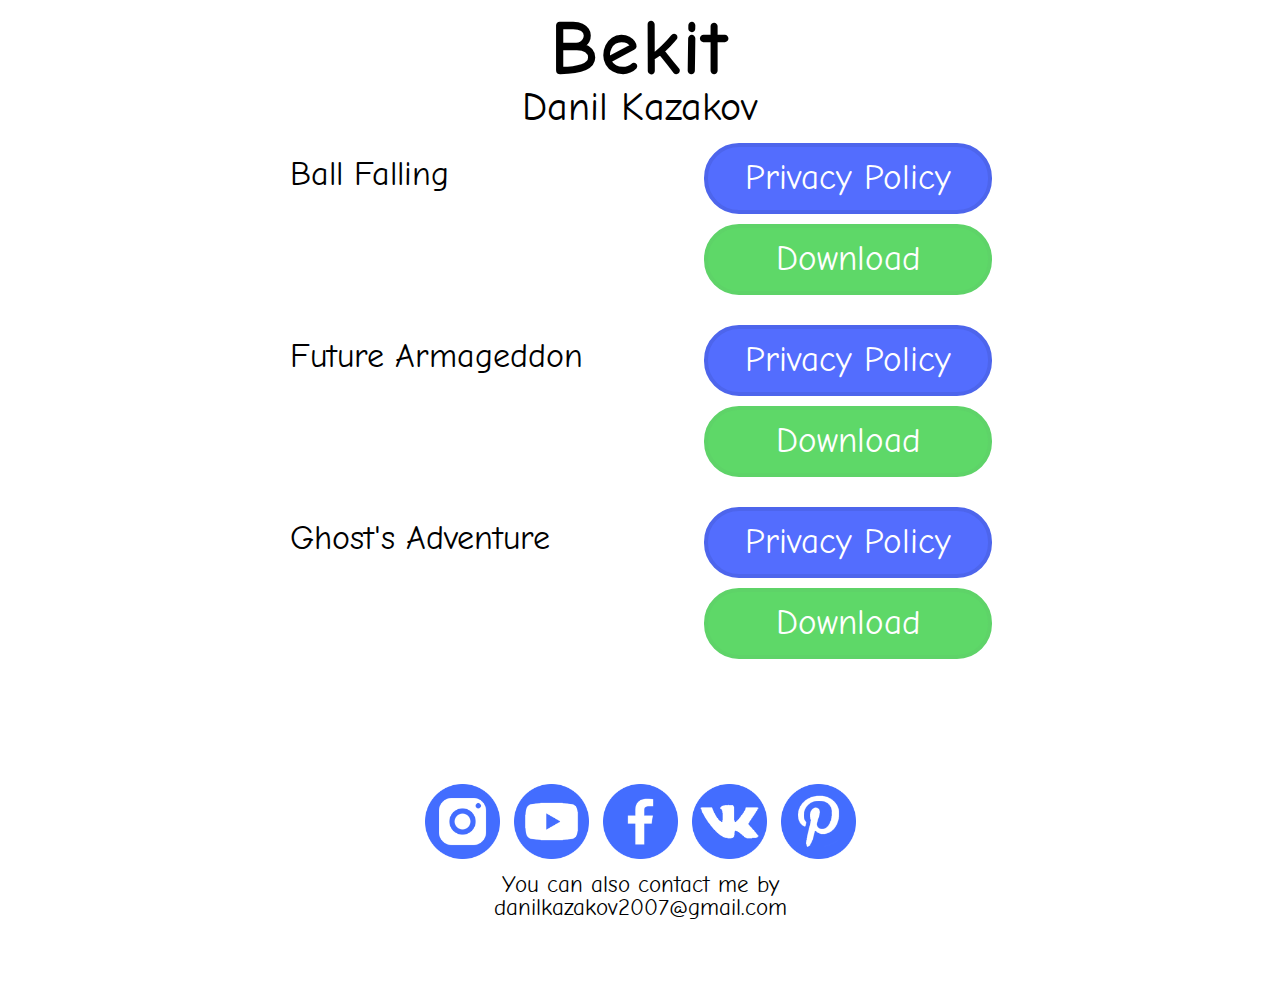
<file: index.html>
<!DOCTYPE html>
<html>
<head>
	<meta charset="utf-8">
	<title>
		Bekit
	</title>
	<meta name="theme-color" content="#3e58ea">
    <link rel="stylesheet" href="/CssWeb.css">
</head>
<body>
	<div class="notranslate">
		<div align="center" style="font-family: MyFont;" class="header">
            <strong class="text1">Bekit</strong>
            <br>
            <a class="text2">Danil Kazakov</a>
        </div>
		<div class="wrapper" style="padding-top: 0px;">
			<div class="container1">
				<div class="game_name">
					<a>Ball Falling</a>
				</div>
			</div>
			<div class="container2">
				<div class="container3">
					<div class="container">
						<a href="/privacy_policy/ball_falling" class="button_privacy">Privacy Policy</a>
					</div>
					<div class="container">
						<a href="https://drive.google.com/file/d/1gRtYi5pEwA8fLNMBoGCPIsece1E8X9fE/view?usp=sharing" class="button_download">Download</a>
					</div>
				</div>
			</div>  
		</div>
		<div class="wrapper" style="padding-top: 0px;">
			<div class="container1">
				<div class="game_name">
					<a>Future Armageddon</a>
				</div>
			</div>
			<div class="container2">
				<div class="container3">
					<div class="container">
						<a href="/privacy_policy/future_armageddon" class="button_privacy">Privacy Policy</a>
					</div>
					<div class="container">
						<a href="https://drive.google.com/file/d/10lJeBu8K1isVvEZb-87a86mKnnXBNxWy/view?usp=sharing" class="button_download">Download</a>
					</div>
				</div>
			</div>  
		</div>
		<div class="wrapper" style="padding-top: 0px;">
			<div class="container1">
				<div class="game_name">
					<a>Ghost's Adventure</a>
				</div>
			</div>
			<div class="container2">
				<div class="container3">
					<div class="container">
						<a href="/privacy_policy/ghosts_adventure" class="button_privacy">Privacy Policy</a>
					</div>
					<div class="container">
						<a href="https://drive.google.com/file/d/11pp-jPLGpSl-h7FHPGEjM1GN9_9CN2nJ/view?usp=sharing" class="button_download">Download</a>
					</div>
				</div>
			</div>  
		</div>
		<div style="margin-bottom: 5rem;">
			<div class="wrapper4">
				<a style="padding: 5px;" class="button_icon" href="https://www.instagram.com/danil__kazakov_/"><img src="/icons/icon_Instagram.png" class="image"></a>
				<a style="padding: 5px;" class="button_icon" href="https://www.youtube.com/channel/UCciguu5PCsEWlnXnwtwWF0g?view_as=subscriber"><img src="/icons/icon_Youtube.png" class="image"></a>
				<a style="padding: 5px;" class="button_icon" href="https://www.facebook.com/profile.php?id=100038087317301"><img src="/icons/icon_Facebook.png" class="image"></a>
				<a style="padding: 5px;" class="button_icon" href="https://vk.com/id565084934"><img src="/icons/icon_VKontakte.png" class="image"></a>
				<a style="padding: 5px;" class="button_icon" href="https://www.pinterest.com/alllt1r/_created/"><img src="/icons/icon_Pinterest.png" class="image"></a>
			</div>
			<div class="wrapper5" style="font-family: MyFont;">
				You can also contact me by 
				<br>
				danilkazakov2007@gmail.com
			</div>
			</div>
		</div>
	</div>
</body>
</html>
</file>
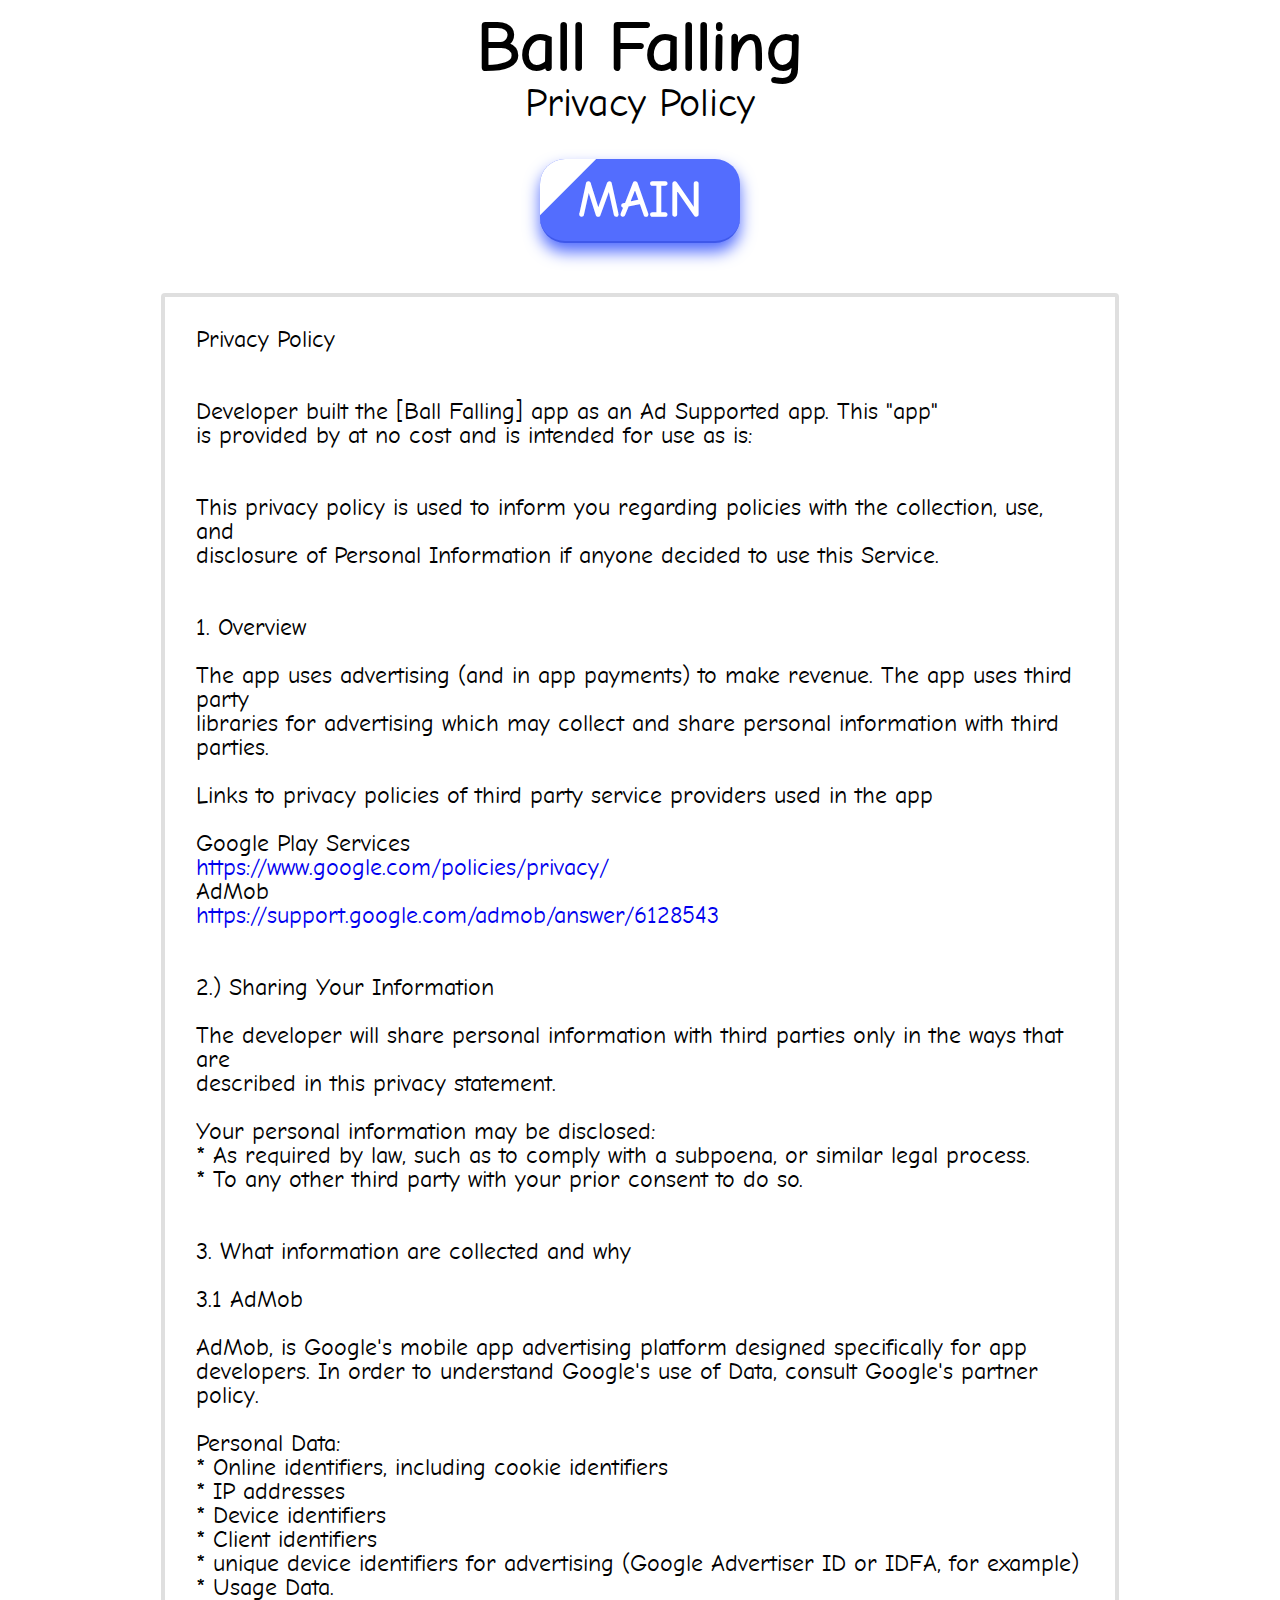
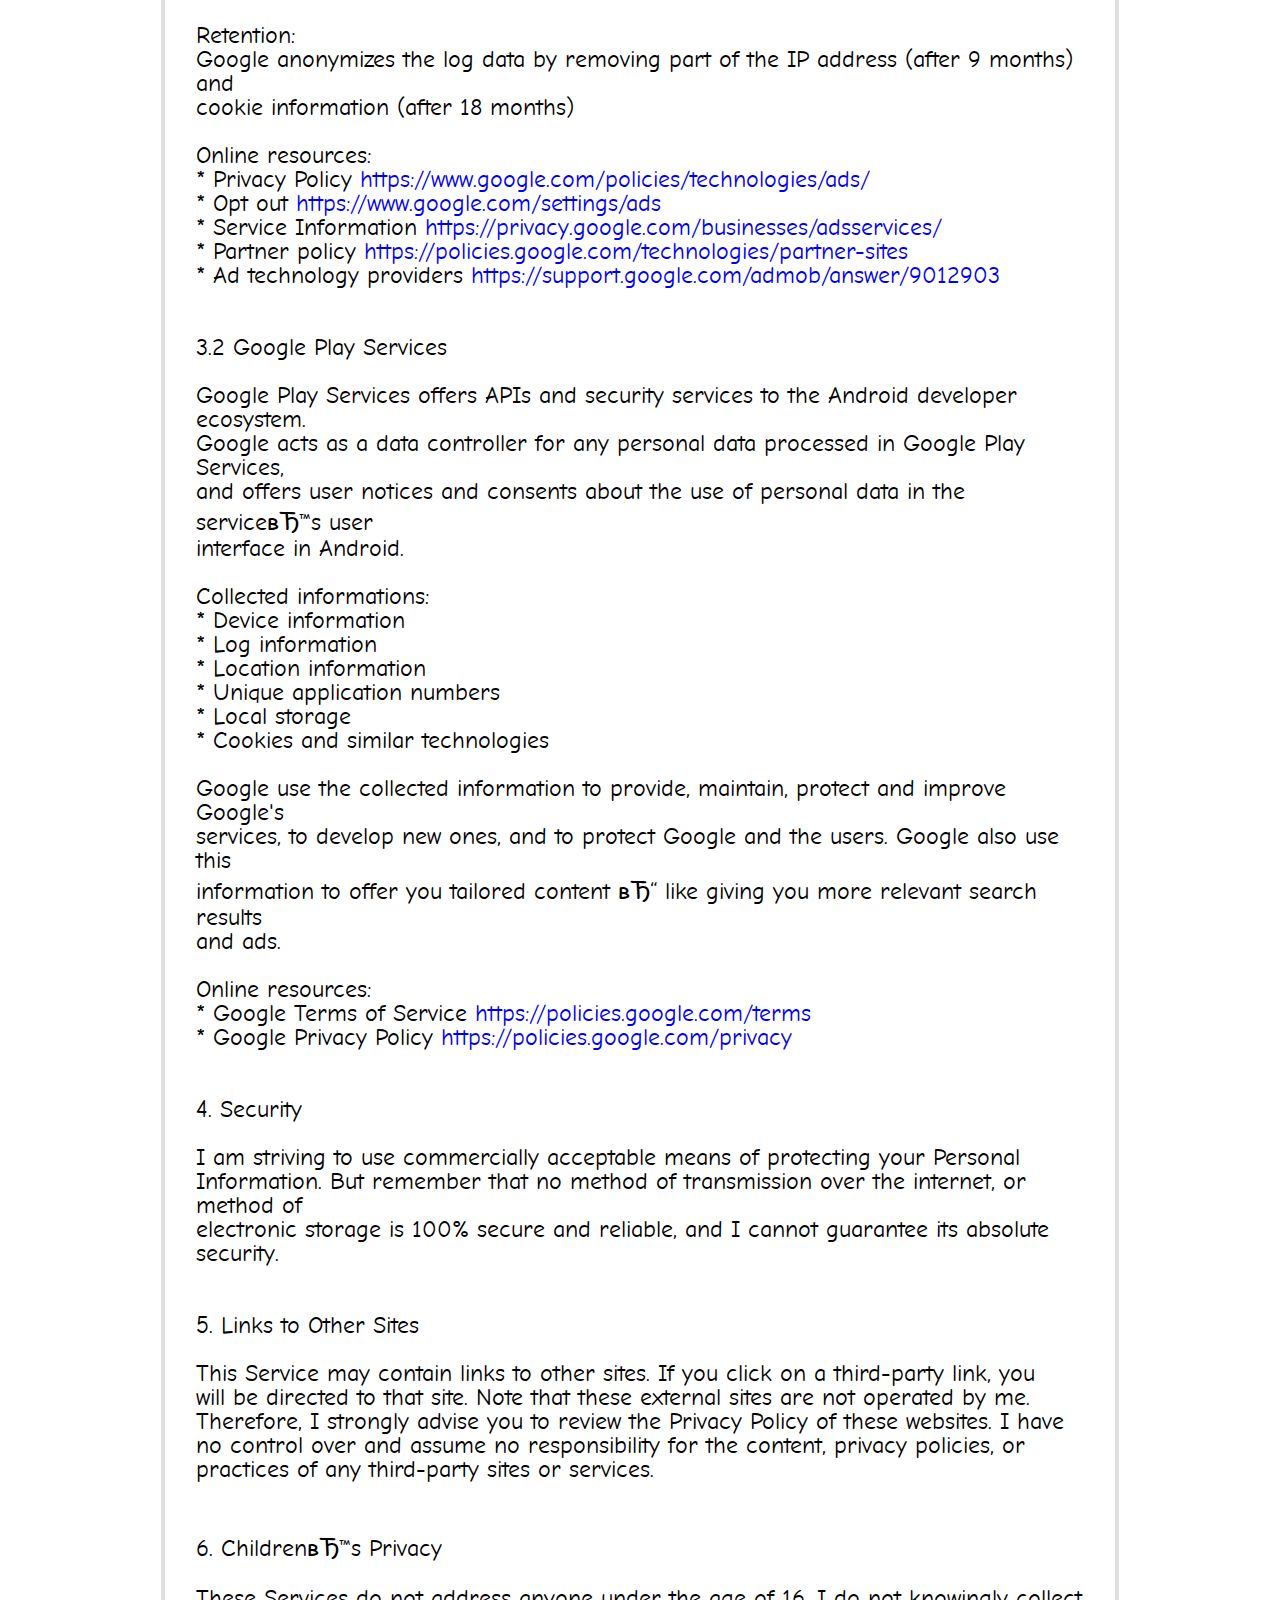
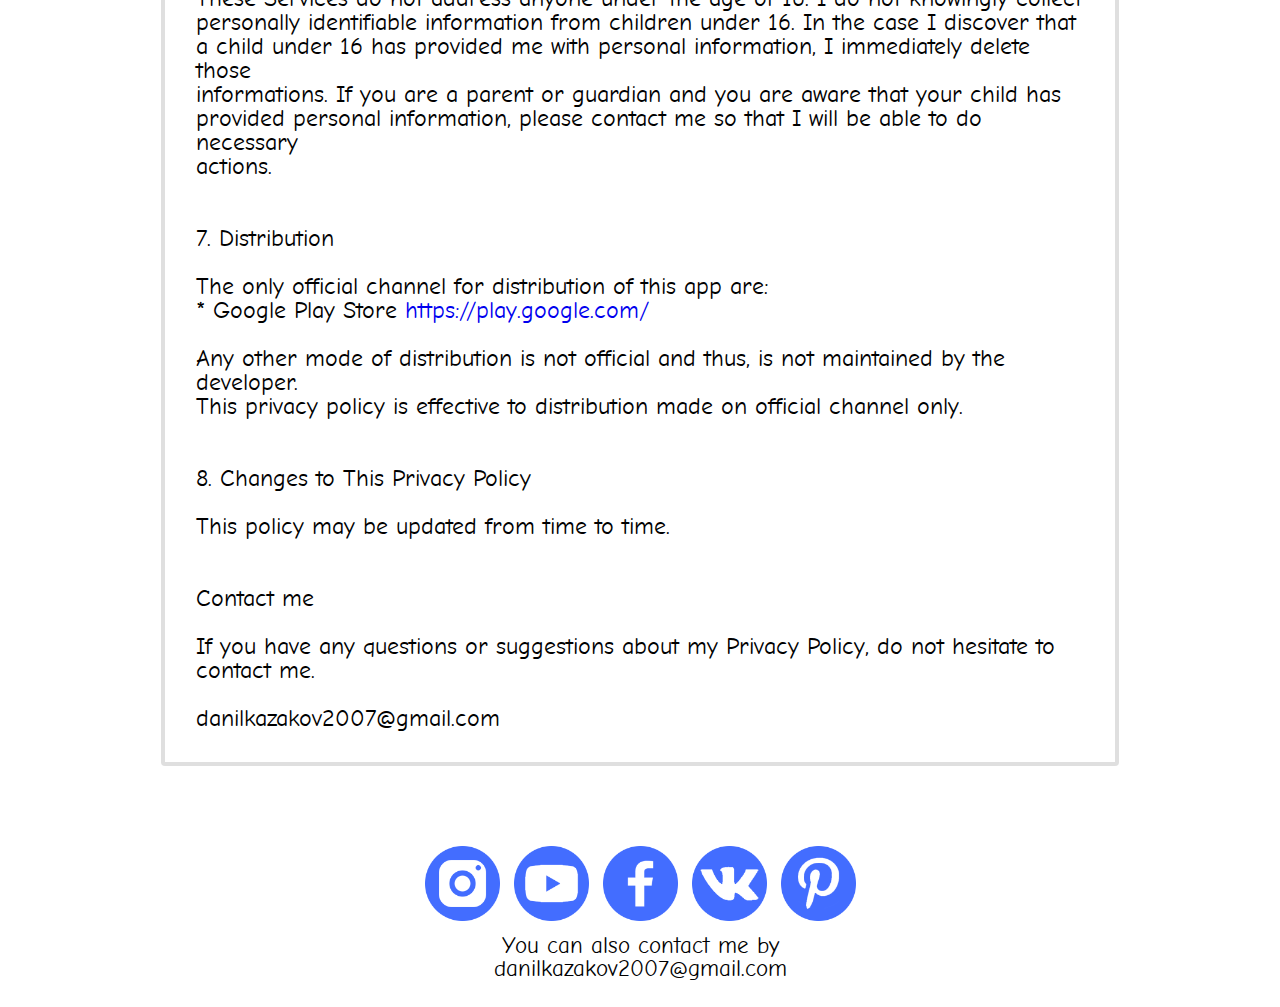
<file: privacy_policy/ball_falling.html>
<!DOCTYPE html>
<html>
<head>
	<meta charset="utf-8">
	<title>
		Bekit
	</title>
	<link rel="stylesheet" href="/privacy_policy/Ball_Falling_CssWeb.css">
	<meta name="theme-color" content="#3e58ea">
</head>
<body>
	<div>
		<div class="wrapper1">
			<strong class="notranslate">Ball Falling</strong>
		</div>
		<div class="wrapper3">
			<a class="notranslate">Privacy Policy</a>
		</div>
		<div class="container">
			<a href="https://bekit.tk" class="preview-block__btn custom-btn" style="font-family: MyFont;" >
				<span class="main_btn notranslate">Main</span>
			</a>
		</div>
		<div align="center">
			<div class="wrapper-main">
				<div class="wrapper-body">      
					<a class="notranslate">Privacy Policy</a><br><br><br>Developer built the [Ball Falling] app as an Ad Supported app. This "app"<br>is provided by at no cost and is intended for use as is:<br><br><br>This privacy policy is used to inform you regarding policies with the collection, use, and<br>disclosure of Personal Information if anyone decided to use this Service.<br><br><br>1. Overview<br><br>The app uses advertising (and in app payments) to make revenue. The app uses third party<br>libraries for advertising which may collect and share personal information with third<br>parties.<br><br>Links to privacy policies of third party service providers used in the app<br><br>Google Play Services<br>
					<a href="https://www.google.com/policies/privacy/" style="word-wrap: break-word; text-decoration: none;">https://www.google.com/policies/privacy/</a>
					<br>AdMob<br>
					<a href="https://support.google.com/admob/answer/6128543" style="word-wrap: break-word; text-decoration: none;">https://support.google.com/admob/answer/6128543</a>
					<br><br><br>2.) Sharing Your Information<br><br>The developer will share personal information with third parties only in the ways that are<br>described in this privacy statement.<br><br>Your personal information may be disclosed:<br>* As required by law, such as to comply with a subpoena, or similar legal process.<br>* To any other third party with your prior consent to do so.<br><br><br>3. What information are collected and why<br><br>3.1 AdMob<br><br>AdMob, is Google's mobile app advertising platform designed specifically for app<br>developers. In order to understand Google's use of Data, consult Google's partner policy.<br><br>Personal Data:<br>* Online identifiers, including cookie identifiers<br>* IP addresses<br>* Device identifiers<br>* Client identifiers<br>* unique device identifiers for advertising (Google Advertiser ID or IDFA, for example)<br>* Usage Data.<br><br>Retention:<br>Google anonymizes the log data by removing part of the IP address (after 9 months) and<br>cookie information (after 18 months)<br><br>Online resources:<br>* Privacy Policy
					<a href="https://www.google.com/policies/technologies/ads/" style="word-wrap: break-word; text-decoration: none;">https://www.google.com/policies/technologies/ads/</a>
					<br>* Opt out 
					<a href="https://www.google.com/settings/ads" style="word-wrap: break-word; text-decoration: none;">https://www.google.com/settings/ads</a>
					<br>* Service Information
					<a href="https://privacy.google.com/businesses/adsservices/" style="word-wrap: break-word; text-decoration: none;">https://privacy.google.com/businesses/adsservices/</a>
					<br>* Partner policy
					<a href="https://policies.google.com/technologies/partner-sites" style="word-wrap: break-word; text-decoration: none;">https://policies.google.com/technologies/partner-sites</a>
					<br>* Ad technology providers 
					<a href="https://support.google.com/admob/answer/9012903" style="word-wrap: break-word; text-decoration: none;">https://support.google.com/admob/answer/9012903</a>
					<br><br><br>3.2 Google Play Services<br><br>Google Play Services offers APIs and security services to the Android developer ecosystem.<br>Google acts as a data controller for any personal data processed in Google Play Services,<br>and offers user notices and consents about the use of personal data in the serviceвЂ™s user<br>interface in Android.<br><br>Collected informations:<br>* Device information<br>* Log information<br>* Location information<br>* Unique application numbers<br>* Local storage<br>* Cookies and similar technologies<br><br>Google use the collected information to provide, maintain, protect and improve Google's<br>services, to develop new ones, and to protect Google and the users. Google also use this<br>information to offer you tailored content вЂ“ like giving you more relevant search results<br>and ads.<br><br>Online resources:<br>* Google Terms of Service 
					<a href="https://policies.google.com/terms" style="word-wrap: break-word; text-decoration: none;">https://policies.google.com/terms</a>
					<br>* Google Privacy Policy 
					<a href="https://policies.google.com/privacy" style="word-wrap: break-word; text-decoration: none;">https://policies.google.com/privacy</a>
					<br><br><br>4. Security<br><br>I am striving to use commercially acceptable means of protecting your Personal<br>Information. But remember that no method of transmission over the internet, or method of<br>electronic storage is 100% secure and reliable, and I cannot guarantee its absolute<br>security.<br><br><br>5. Links to Other Sites<br><br>This Service may contain links to other sites. If you click on a third-party link, you<br>will be directed to that site. Note that these external sites are not operated by me.<br>Therefore, I strongly advise you to review the Privacy Policy of these websites. I have<br>no control over and assume no responsibility for the content, privacy policies, or<br>practices of any third-party sites or services.<br><br><br>6. ChildrenвЂ™s Privacy<br><br>These Services do not address anyone under the age of 16. I do not knowingly collect<br>personally identifiable information from children under 16. In the case I discover that<br>a child under 16 has provided me with personal information, I immediately delete those<br>informations. If you are a parent or guardian and you are aware that your child has<br>provided personal information, please contact me so that I will be able to do necessary<br>actions.<br><br><br>7. Distribution<br><br>The only official channel for distribution of this app are:<br>* Google Play Store
					<a href="https://play.google.com/" style="word-wrap: break-word; text-decoration: none;">https://play.google.com/</a>
					<br><br>Any other mode of distribution is not official and thus, is not maintained by the developer.<br>This privacy policy is effective to distribution made on official channel only.<br><br><br>8. Changes to This Privacy Policy<br><br>This policy may be updated from time to time.<br><br><br>Contact me<br><br>If you have any questions or suggestions about my Privacy Policy, do not hesitate to<br>contact me.<br><br>danilkazakov2007@gmail.com		
				</div>
			</div>
		</div>
		<div align="center">
			<div class="wrapper4">
				<a style="padding: 5px;" class="button_icon" href="https://www.instagram.com/danil__kazakov_/"><img src="/icons/icon_Instagram.png" class="image"></a>
				<a style="padding: 5px;" class="button_icon" href="https://www.youtube.com/channel/UCciguu5PCsEWlnXnwtwWF0g?view_as=subscriber"><img src="/icons/icon_Youtube.png" class="image"></a>
				<a style="padding: 5px;" class="button_icon" href="https://www.facebook.com/profile.php?id=100038087317301"><img src="/icons/icon_Facebook.png" class="image"></a>
				<a style="padding: 5px;" class="button_icon" href="https://vk.com/id565084934"><img src="/icons/icon_VKontakte.png" class="image"></a>
				<a style="padding: 5px;" class="button_icon" href="https://www.pinterest.com/alllt1r/_created/"><img src="/icons/icon_Pinterest.png" class="image"></a>
			</div>
			<div class="wrapper5" style="font-family: MyFont;">
				You can also contact me by 
				<br>
				danilkazakov2007@gmail.com
			</div>
			<br>
			</div>
		</div>
	</div>
</body>
</html>
</file>
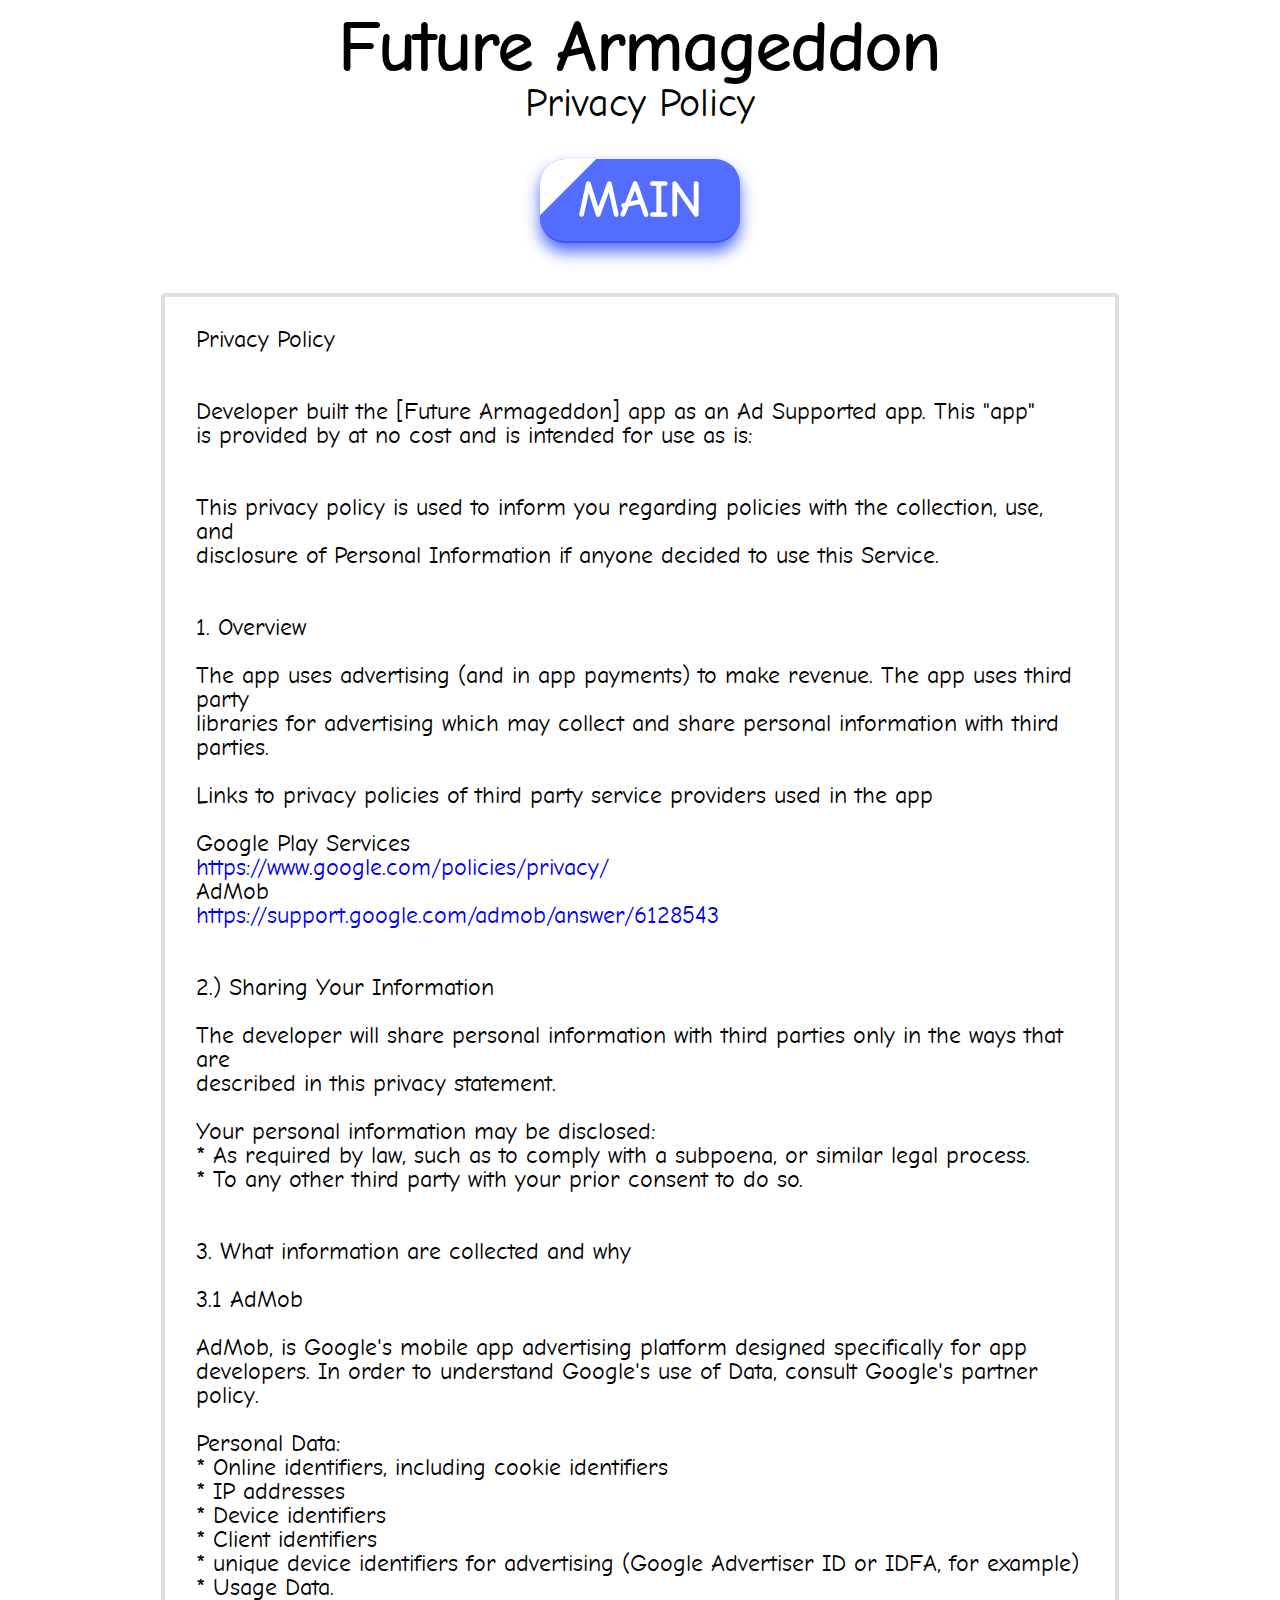
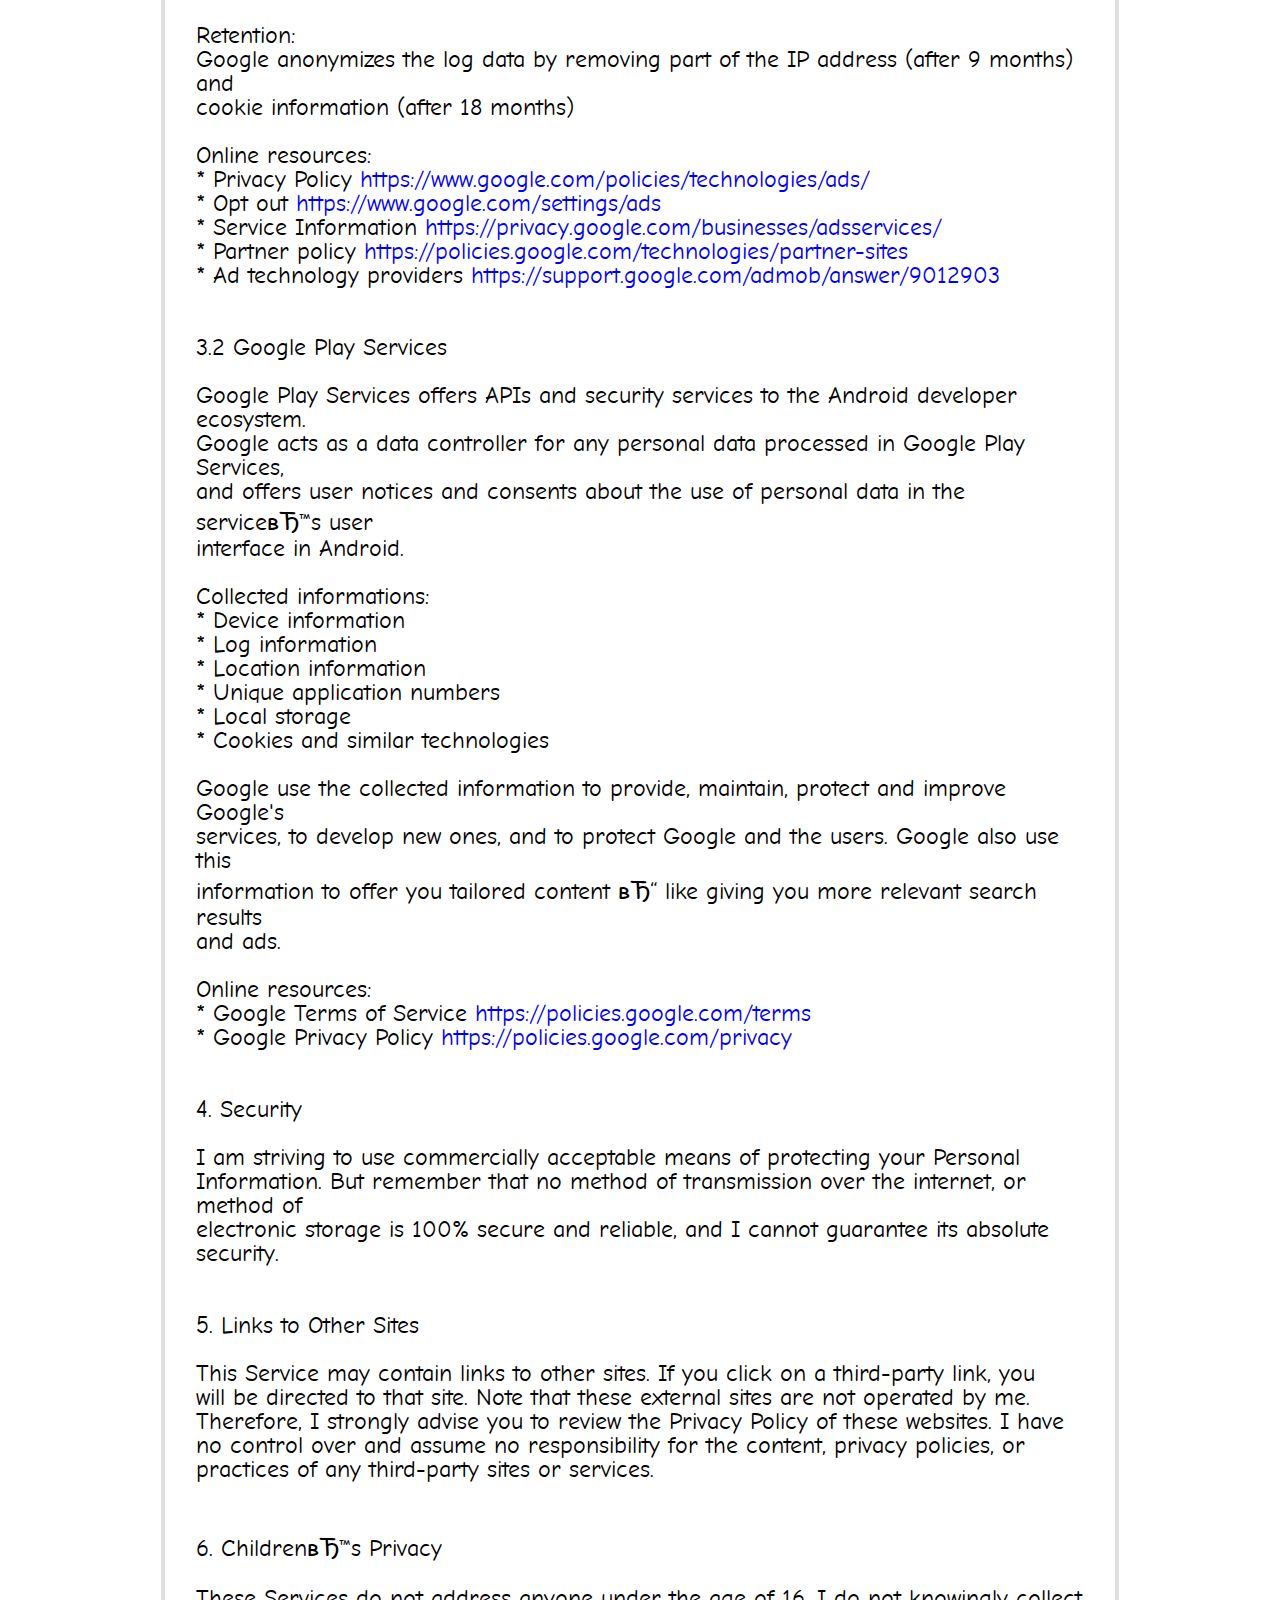
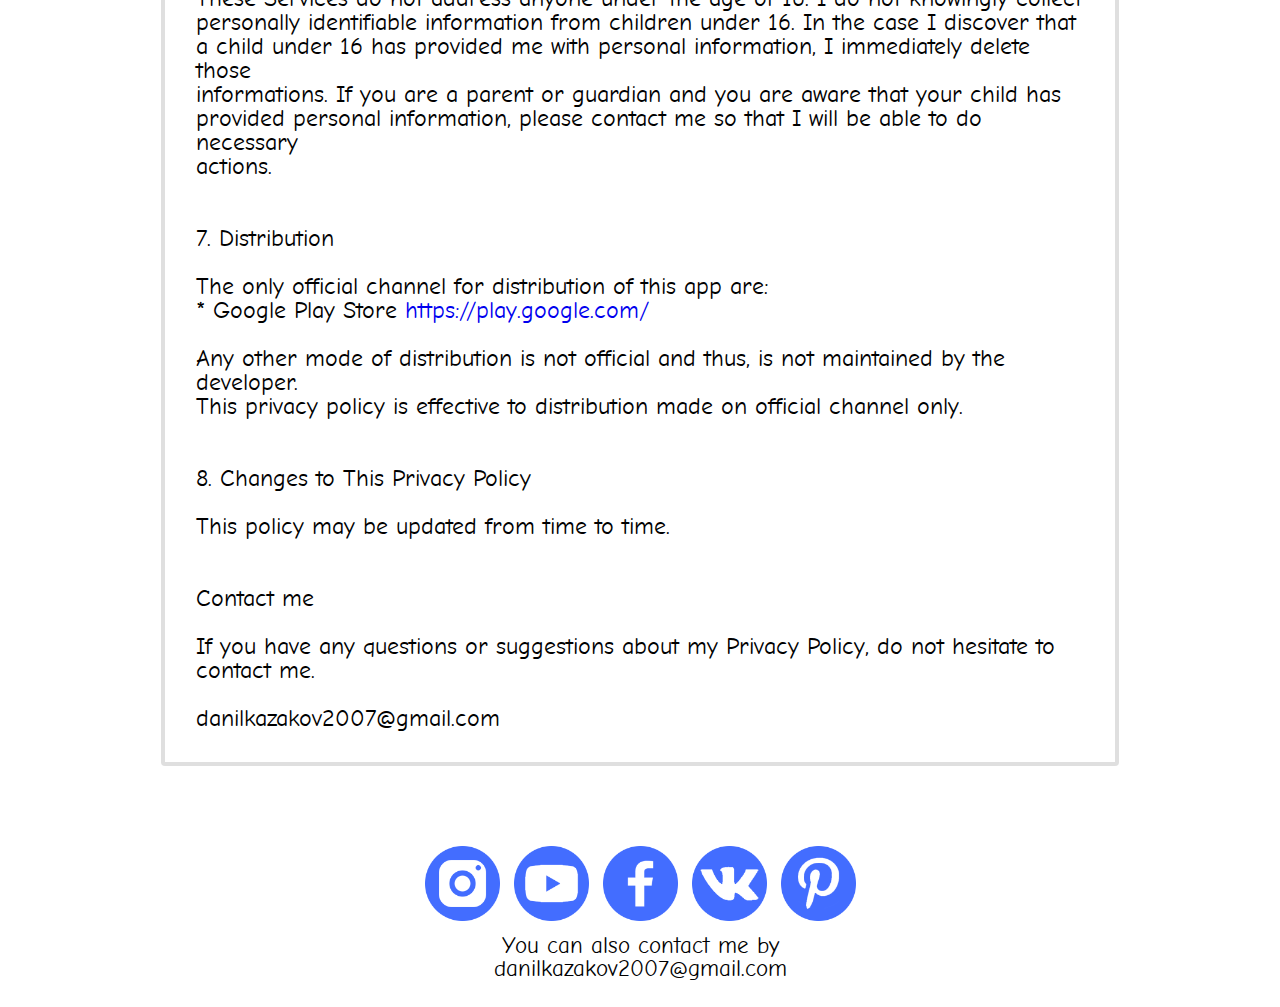
<file: privacy_policy/future_armageddon.html>
<!DOCTYPE html>
<html>
<head>
	<meta charset="utf-8">
	<title>
		Bekit
	</title>
	<link rel="stylesheet" href="/privacy_policy/Ball_Falling_CssWeb.css">
	<meta name="theme-color" content="#3e58ea">
</head>
<body>
	<div>
		<div class="wrapper1">
			<strong class="notranslate">Future Armageddon</strong>
		</div>
		<div class="wrapper3">
			<a class="notranslate">Privacy Policy</a>
		</div>
		<div class="container">
			<a href="https://bekit.tk" class="preview-block__btn custom-btn" style="font-family: MyFont;" >
				<span class="main_btn notranslate">Main</span>
			</a>
		</div>
		<div align="center">
			<div class="wrapper-main">
				<div class="wrapper-body">      
					<a class="notranslate">Privacy Policy</a><br><br><br>Developer built the [Future Armageddon] app as an Ad Supported app. This "app"<br>is provided by at no cost and is intended for use as is:<br><br><br>This privacy policy is used to inform you regarding policies with the collection, use, and<br>disclosure of Personal Information if anyone decided to use this Service.<br><br><br>1. Overview<br><br>The app uses advertising (and in app payments) to make revenue. The app uses third party<br>libraries for advertising which may collect and share personal information with third<br>parties.<br><br>Links to privacy policies of third party service providers used in the app<br><br>Google Play Services<br>
					<a href="https://www.google.com/policies/privacy/" style="word-wrap: break-word; text-decoration: none;">https://www.google.com/policies/privacy/</a>
					<br>AdMob<br>
					<a href="https://support.google.com/admob/answer/6128543" style="word-wrap: break-word; text-decoration: none;">https://support.google.com/admob/answer/6128543</a>
					<br><br><br>2.) Sharing Your Information<br><br>The developer will share personal information with third parties only in the ways that are<br>described in this privacy statement.<br><br>Your personal information may be disclosed:<br>* As required by law, such as to comply with a subpoena, or similar legal process.<br>* To any other third party with your prior consent to do so.<br><br><br>3. What information are collected and why<br><br>3.1 AdMob<br><br>AdMob, is Google's mobile app advertising platform designed specifically for app<br>developers. In order to understand Google's use of Data, consult Google's partner policy.<br><br>Personal Data:<br>* Online identifiers, including cookie identifiers<br>* IP addresses<br>* Device identifiers<br>* Client identifiers<br>* unique device identifiers for advertising (Google Advertiser ID or IDFA, for example)<br>* Usage Data.<br><br>Retention:<br>Google anonymizes the log data by removing part of the IP address (after 9 months) and<br>cookie information (after 18 months)<br><br>Online resources:<br>* Privacy Policy
					<a href="https://www.google.com/policies/technologies/ads/" style="word-wrap: break-word; text-decoration: none;">https://www.google.com/policies/technologies/ads/</a>
					<br>* Opt out 
					<a href="https://www.google.com/settings/ads" style="word-wrap: break-word; text-decoration: none;">https://www.google.com/settings/ads</a>
					<br>* Service Information
					<a href="https://privacy.google.com/businesses/adsservices/" style="word-wrap: break-word; text-decoration: none;">https://privacy.google.com/businesses/adsservices/</a>
					<br>* Partner policy
					<a href="https://policies.google.com/technologies/partner-sites" style="word-wrap: break-word; text-decoration: none;">https://policies.google.com/technologies/partner-sites</a>
					<br>* Ad technology providers 
					<a href="https://support.google.com/admob/answer/9012903" style="word-wrap: break-word; text-decoration: none;">https://support.google.com/admob/answer/9012903</a>
					<br><br><br>3.2 Google Play Services<br><br>Google Play Services offers APIs and security services to the Android developer ecosystem.<br>Google acts as a data controller for any personal data processed in Google Play Services,<br>and offers user notices and consents about the use of personal data in the serviceвЂ™s user<br>interface in Android.<br><br>Collected informations:<br>* Device information<br>* Log information<br>* Location information<br>* Unique application numbers<br>* Local storage<br>* Cookies and similar technologies<br><br>Google use the collected information to provide, maintain, protect and improve Google's<br>services, to develop new ones, and to protect Google and the users. Google also use this<br>information to offer you tailored content вЂ“ like giving you more relevant search results<br>and ads.<br><br>Online resources:<br>* Google Terms of Service 
					<a href="https://policies.google.com/terms" style="word-wrap: break-word; text-decoration: none;">https://policies.google.com/terms</a>
					<br>* Google Privacy Policy 
					<a href="https://policies.google.com/privacy" style="word-wrap: break-word; text-decoration: none;">https://policies.google.com/privacy</a>
					<br><br><br>4. Security<br><br>I am striving to use commercially acceptable means of protecting your Personal<br>Information. But remember that no method of transmission over the internet, or method of<br>electronic storage is 100% secure and reliable, and I cannot guarantee its absolute<br>security.<br><br><br>5. Links to Other Sites<br><br>This Service may contain links to other sites. If you click on a third-party link, you<br>will be directed to that site. Note that these external sites are not operated by me.<br>Therefore, I strongly advise you to review the Privacy Policy of these websites. I have<br>no control over and assume no responsibility for the content, privacy policies, or<br>practices of any third-party sites or services.<br><br><br>6. ChildrenвЂ™s Privacy<br><br>These Services do not address anyone under the age of 16. I do not knowingly collect<br>personally identifiable information from children under 16. In the case I discover that<br>a child under 16 has provided me with personal information, I immediately delete those<br>informations. If you are a parent or guardian and you are aware that your child has<br>provided personal information, please contact me so that I will be able to do necessary<br>actions.<br><br><br>7. Distribution<br><br>The only official channel for distribution of this app are:<br>* Google Play Store
					<a href="https://play.google.com/" style="word-wrap: break-word; text-decoration: none;">https://play.google.com/</a>
					<br><br>Any other mode of distribution is not official and thus, is not maintained by the developer.<br>This privacy policy is effective to distribution made on official channel only.<br><br><br>8. Changes to This Privacy Policy<br><br>This policy may be updated from time to time.<br><br><br>Contact me<br><br>If you have any questions or suggestions about my Privacy Policy, do not hesitate to<br>contact me.<br><br>danilkazakov2007@gmail.com		
				</div>
			</div>
		</div>
		<div align="center">
			<div class="wrapper4">
				<a style="padding: 5px;" class="button_icon" href="https://www.instagram.com/danil__kazakov_/"><img src="/icons/icon_Instagram.png" class="image"></a>
				<a style="padding: 5px;" class="button_icon" href="https://www.youtube.com/channel/UCciguu5PCsEWlnXnwtwWF0g?view_as=subscriber"><img src="/icons/icon_Youtube.png" class="image"></a>
				<a style="padding: 5px;" class="button_icon" href="https://www.facebook.com/profile.php?id=100038087317301"><img src="/icons/icon_Facebook.png" class="image"></a>
				<a style="padding: 5px;" class="button_icon" href="https://vk.com/id565084934"><img src="/icons/icon_VKontakte.png" class="image"></a>
				<a style="padding: 5px;" class="button_icon" href="https://www.pinterest.com/alllt1r/_created/"><img src="/icons/icon_Pinterest.png" class="image"></a>
			</div>
			<div class="wrapper5" style="font-family: MyFont;">
				You can also contact me by 
				<br>
				danilkazakov2007@gmail.com
			</div>
			<br>
			</div>
		</div>
	</div>
</body>
</html>
</file>
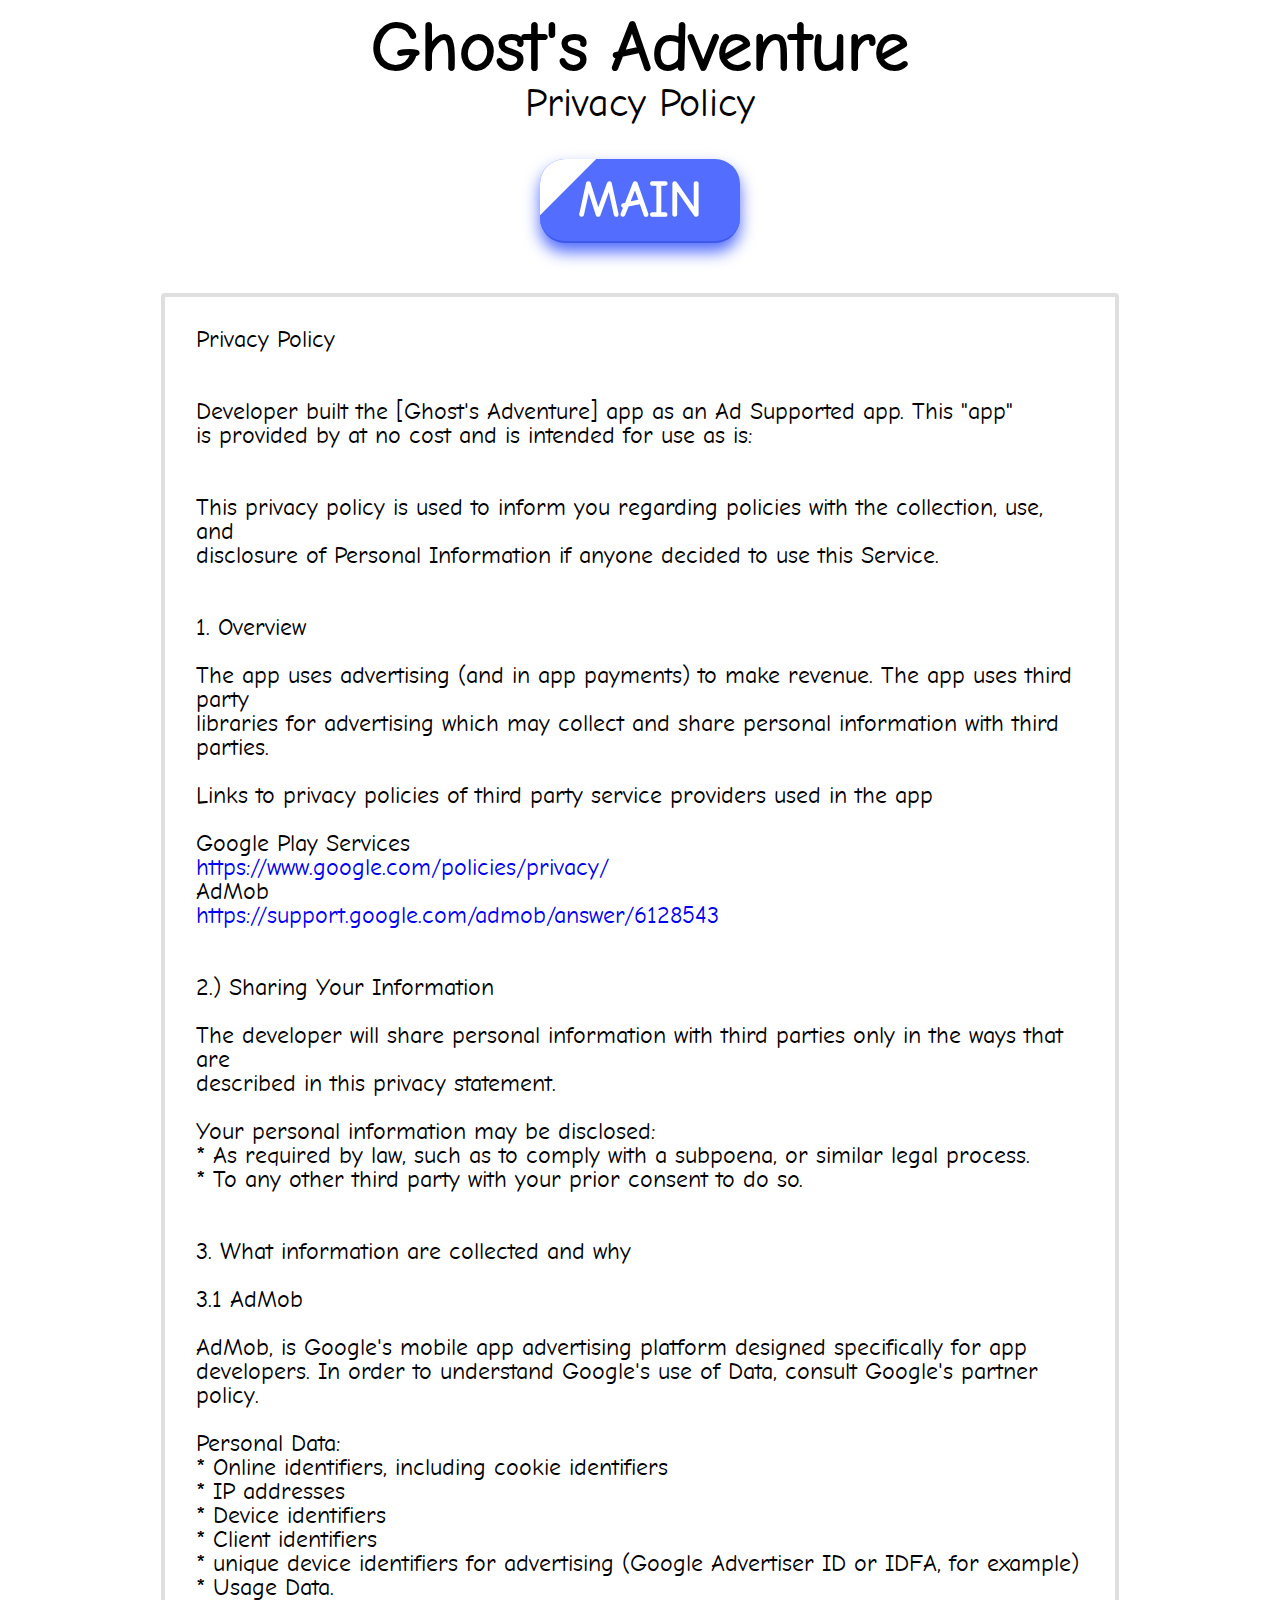
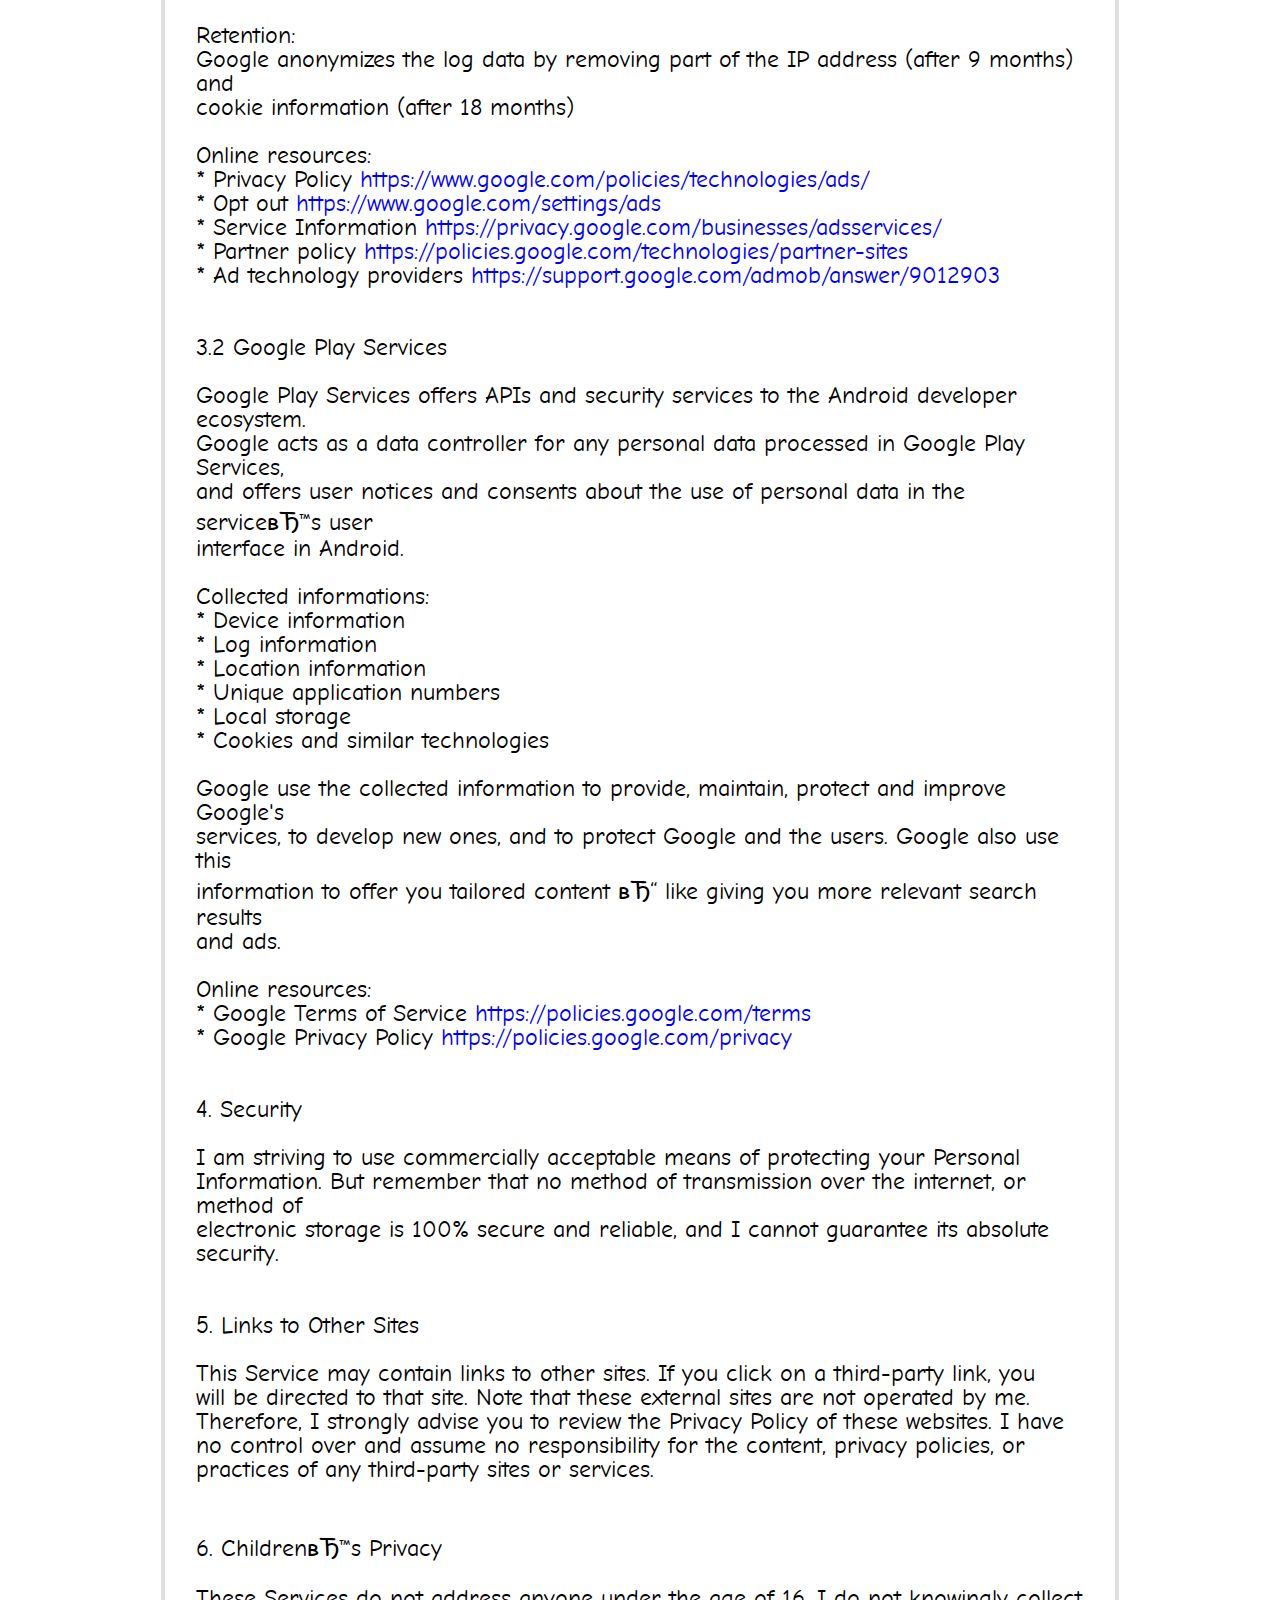
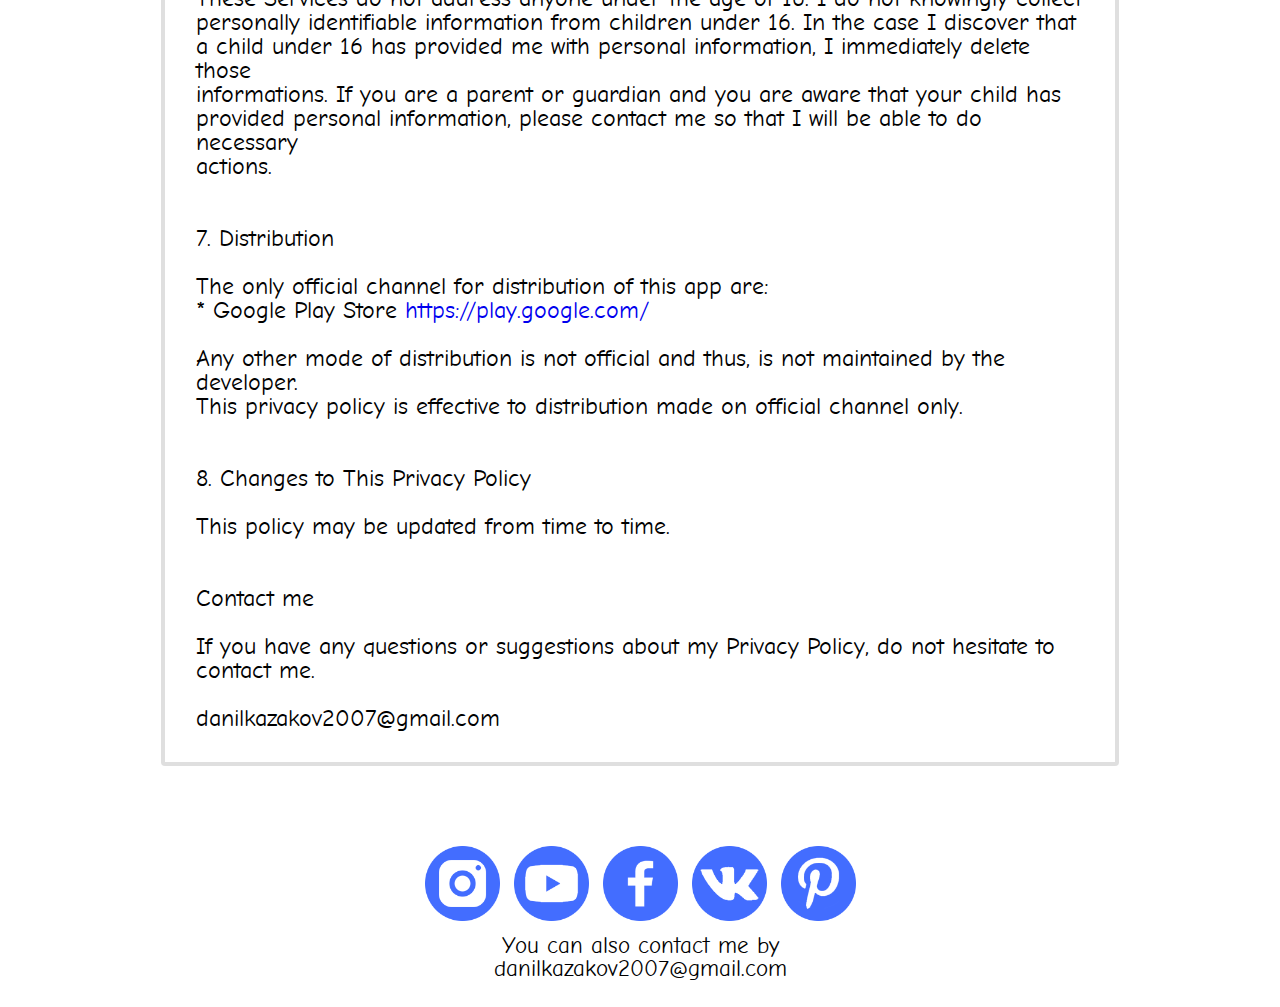
<file: privacy_policy/ghosts_adventure.html>
<!DOCTYPE html>
<html>
<head>
	<meta charset="utf-8">
	<title>
		Bekit
	</title>
	<link rel="stylesheet" href="/privacy_policy/Ball_Falling_CssWeb.css">
	<meta name="theme-color" content="#3e58ea">
</head>
<body>
	<div>
		<div class="wrapper1">
			<strong class="notranslate">Ghost's Adventure</strong>
		</div>
		<div class="wrapper3">
			<a class="notranslate">Privacy Policy</a>
		</div>
		<div class="container">
			<a href="https://bekit.tk" class="preview-block__btn custom-btn" style="font-family: MyFont;" >
				<span class="main_btn notranslate">Main</span>
			</a>
		</div>
		<div align="center">
			<div class="wrapper-main">
				<div class="wrapper-body">      
					<a class="notranslate">Privacy Policy</a><br><br><br>Developer built the [Ghost's Adventure] app as an Ad Supported app. This "app"<br>is provided by at no cost and is intended for use as is:<br><br><br>This privacy policy is used to inform you regarding policies with the collection, use, and<br>disclosure of Personal Information if anyone decided to use this Service.<br><br><br>1. Overview<br><br>The app uses advertising (and in app payments) to make revenue. The app uses third party<br>libraries for advertising which may collect and share personal information with third<br>parties.<br><br>Links to privacy policies of third party service providers used in the app<br><br>Google Play Services<br>
					<a href="https://www.google.com/policies/privacy/" style="word-wrap: break-word; text-decoration: none;">https://www.google.com/policies/privacy/</a>
					<br>AdMob<br>
					<a href="https://support.google.com/admob/answer/6128543" style="word-wrap: break-word; text-decoration: none;">https://support.google.com/admob/answer/6128543</a>
					<br><br><br>2.) Sharing Your Information<br><br>The developer will share personal information with third parties only in the ways that are<br>described in this privacy statement.<br><br>Your personal information may be disclosed:<br>* As required by law, such as to comply with a subpoena, or similar legal process.<br>* To any other third party with your prior consent to do so.<br><br><br>3. What information are collected and why<br><br>3.1 AdMob<br><br>AdMob, is Google's mobile app advertising platform designed specifically for app<br>developers. In order to understand Google's use of Data, consult Google's partner policy.<br><br>Personal Data:<br>* Online identifiers, including cookie identifiers<br>* IP addresses<br>* Device identifiers<br>* Client identifiers<br>* unique device identifiers for advertising (Google Advertiser ID or IDFA, for example)<br>* Usage Data.<br><br>Retention:<br>Google anonymizes the log data by removing part of the IP address (after 9 months) and<br>cookie information (after 18 months)<br><br>Online resources:<br>* Privacy Policy
					<a href="https://www.google.com/policies/technologies/ads/" style="word-wrap: break-word; text-decoration: none;">https://www.google.com/policies/technologies/ads/</a>
					<br>* Opt out 
					<a href="https://www.google.com/settings/ads" style="word-wrap: break-word; text-decoration: none;">https://www.google.com/settings/ads</a>
					<br>* Service Information
					<a href="https://privacy.google.com/businesses/adsservices/" style="word-wrap: break-word; text-decoration: none;">https://privacy.google.com/businesses/adsservices/</a>
					<br>* Partner policy
					<a href="https://policies.google.com/technologies/partner-sites" style="word-wrap: break-word; text-decoration: none;">https://policies.google.com/technologies/partner-sites</a>
					<br>* Ad technology providers 
					<a href="https://support.google.com/admob/answer/9012903" style="word-wrap: break-word; text-decoration: none;">https://support.google.com/admob/answer/9012903</a>
					<br><br><br>3.2 Google Play Services<br><br>Google Play Services offers APIs and security services to the Android developer ecosystem.<br>Google acts as a data controller for any personal data processed in Google Play Services,<br>and offers user notices and consents about the use of personal data in the serviceвЂ™s user<br>interface in Android.<br><br>Collected informations:<br>* Device information<br>* Log information<br>* Location information<br>* Unique application numbers<br>* Local storage<br>* Cookies and similar technologies<br><br>Google use the collected information to provide, maintain, protect and improve Google's<br>services, to develop new ones, and to protect Google and the users. Google also use this<br>information to offer you tailored content вЂ“ like giving you more relevant search results<br>and ads.<br><br>Online resources:<br>* Google Terms of Service 
					<a href="https://policies.google.com/terms" style="word-wrap: break-word; text-decoration: none;">https://policies.google.com/terms</a>
					<br>* Google Privacy Policy 
					<a href="https://policies.google.com/privacy" style="word-wrap: break-word; text-decoration: none;">https://policies.google.com/privacy</a>
					<br><br><br>4. Security<br><br>I am striving to use commercially acceptable means of protecting your Personal<br>Information. But remember that no method of transmission over the internet, or method of<br>electronic storage is 100% secure and reliable, and I cannot guarantee its absolute<br>security.<br><br><br>5. Links to Other Sites<br><br>This Service may contain links to other sites. If you click on a third-party link, you<br>will be directed to that site. Note that these external sites are not operated by me.<br>Therefore, I strongly advise you to review the Privacy Policy of these websites. I have<br>no control over and assume no responsibility for the content, privacy policies, or<br>practices of any third-party sites or services.<br><br><br>6. ChildrenвЂ™s Privacy<br><br>These Services do not address anyone under the age of 16. I do not knowingly collect<br>personally identifiable information from children under 16. In the case I discover that<br>a child under 16 has provided me with personal information, I immediately delete those<br>informations. If you are a parent or guardian and you are aware that your child has<br>provided personal information, please contact me so that I will be able to do necessary<br>actions.<br><br><br>7. Distribution<br><br>The only official channel for distribution of this app are:<br>* Google Play Store
					<a href="https://play.google.com/" style="word-wrap: break-word; text-decoration: none;">https://play.google.com/</a>
					<br><br>Any other mode of distribution is not official and thus, is not maintained by the developer.<br>This privacy policy is effective to distribution made on official channel only.<br><br><br>8. Changes to This Privacy Policy<br><br>This policy may be updated from time to time.<br><br><br>Contact me<br><br>If you have any questions or suggestions about my Privacy Policy, do not hesitate to<br>contact me.<br><br>danilkazakov2007@gmail.com		
				</div>
			</div>
		</div>
		<div align="center">
			<div class="wrapper4">
				<a style="padding: 5px;" class="button_icon" href="https://www.instagram.com/danil__kazakov_/"><img src="/icons/icon_Instagram.png" class="image"></a>
				<a style="padding: 5px;" class="button_icon" href="https://www.youtube.com/channel/UCciguu5PCsEWlnXnwtwWF0g?view_as=subscriber"><img src="/icons/icon_Youtube.png" class="image"></a>
				<a style="padding: 5px;" class="button_icon" href="https://www.facebook.com/profile.php?id=100038087317301"><img src="/icons/icon_Facebook.png" class="image"></a>
				<a style="padding: 5px;" class="button_icon" href="https://vk.com/id565084934"><img src="/icons/icon_VKontakte.png" class="image"></a>
				<a style="padding: 5px;" class="button_icon" href="https://www.pinterest.com/alllt1r/_created/"><img src="/icons/icon_Pinterest.png" class="image"></a>
			</div>
			<div class="wrapper5" style="font-family: MyFont;">
				You can also contact me by 
				<br>
				danilkazakov2007@gmail.com
			</div>
			<br>
			</div>
		</div>
	</div>
</body>
</html>
</file>
<file: CssWeb.css>
@font-face {
    font-family: 'MyFont';
    src: url('/fonts/comicneue-regular-webfont.woff2') format('woff2'),
         url('/fonts/comicneue-regular-webfont.woff') format('woff'),
         url('/fonts/comicneue-regular-webfont.svg') format('svg'),
         url('/fonts/ComicNeue-Regular.ttf') format('ttf');
    font-weight: normal;
    font-style: normal;
}
@media screen and (max-height: 1080px){
    .wrapper{
        padding-bottom: 182px;
    }

    .header{
        padding-top: 5px;
        padding-bottom: 10px;
    }

    .container{
        position: relative;
        padding-top: 5px;
        padding-bottom: 5px;
    }

    .container1{
        position: absolute;
        width: 50%;
        height: 120px;
        left: 0%;
    }

    .container2{
        position: absolute;
        width: 50%;
        right: 0;
    }

    .container3{
        position: relative;
        display: inline-block;
        left: calc(0% + 10%);
    }

    .cont{
        position: relative;
    }

    .button_privacy{
        border: 4.2px solid #4d65ec;
        border-radius: 35px;
        background-color: #536DFE;
        font-size: 35px;
        color: #ffffff;
        text-decoration: none;
        display: block;
        width: 280px;
        height: 63px;
        text-align: center;
        line-height: 63px;
        font-family: MyFont;
        transition: 0.5s;
    }
    .button_privacy:hover{
        box-shadow: inset 0 0 100px rgba(0, 0, 0, 0.2);
        text-shadow:0 0 10px #ffffff;
    }
    .button_download{
        border: 4.2px solid rgb(94, 211, 104);
        border-radius: 35px;
        background-color: rgb(94, 216, 104);
        font-size: 35px;
        color: #ffffff;
        text-decoration: none;
        display: block;
        width: 280px;
        height: 63px;
        text-align: center;
        line-height: 63px;
        font-family: MyFont;
        transition: 0.5s;
    }
    .button_download:hover{
        box-shadow: inset 0 0 100px rgba(0, 0, 0, 0.2);
        text-shadow:0 0 10px #ffffff;  
    }
    .game_name{
        position: absolute;
        left: calc((100% - 257.66px) - 14.5%);
        padding-top: 20px;
        font-size: 33.57px;
        font-family: MyFont;
    }
    .text1{
        font-size: 75px;
        left: calc(50% - 100.835px);
        letter-spacing: 4px;
    }
    .text2{
        text-align: center;
        font-size: 40px;
        letter-spacing: 0.1px;
        padding-bottom: 20px;
    }

    .wrapper4{
        position: absolute;     
        left: calc(50% - (441px / 2));
        padding-top: 100px;
    }

    .image{
        width: 75px;
        height: 75px;
        transition: 0.7s;
    }

    .image:hover{
        border-radius: 50px;
        box-shadow: inset 0 0 100px rgba(0, 0, 0, 1);
    }

    .wrapper5{
        padding-top: 190px;
        text-align: center;
        font-size: 23px;
    }
}

@media (min-height: 1081px) {
    .wrapper{
        padding-bottom: 240px;
    }

    .header{
        padding-top: 5px;
        padding-bottom: 10px;
    }

    .container{
        position: relative;
        padding-top: 5px;
        padding-bottom: 5px;
    }

    .container1{
        position: absolute;
        width: 50%;
        height: 219.88px;
        left: 0%;
    }

    .container2{
        position: absolute;
        width: 50%;
        right: 0;
    }

    .container3{
        position: relative;
        display: inline-block;
        left: calc(0% + 10%);
    }

    .cont{
        position: relative;
    }

    .button_privacy{
        border: 5.88px solid #4d65ec;
        border-radius: 49px;
        background-color: #536DFE;
        font-size: 49px;
        color: #ffffff;
        text-decoration: none;
        display: block;
        width: 392px;
        height: 88.2px;
        text-align: center;
        line-height: 88.2px;
        font-family: MyFont;
        transition: 0.5s;
    }
    .button_privacy:hover{
        box-shadow: inset 0 0 100px rgba(0, 0, 0, 0.1);
        text-shadow:0 0 10px #ffffff;
    }
    .button_download{
        border: 5.88px solid rgb(94, 211, 104);
        border-radius: 49px;
        background-color: rgb(94, 216, 104);
        font-size: 49px;
        color: #ffffff;
        text-decoration: none;
        display: block;
        width: 392px;
        height: 88.2px;
        text-align: center;
        line-height: 88.2px;
        font-family: MyFont;
        transition: 0.5s;
    }
    .button_download:hover{
        box-shadow: inset 0 0 100px rgba(0, 0, 0, 0.2);
        text-shadow:0 0 10px #ffffff;  
    }
    .game_name{
        position: absolute;
        left: calc((100% - 403.66px) - 43.125px);
        padding-top: 30px;
        font-size: 47px;
        font-family: MyFont;
    }
    .text1{
        font-size: 105px;
        text-align: center;
        letter-spacing: 4px;
    }
    .text2{
        text-align: center;
        font-size: 56px;
        letter-spacing: 0.1px;
        padding-bottom: 20px;
    }

    .wrapper4{
        position: absolute;     
        left: calc(50% - (591px / 2));
        padding-top: 100px;
    }

    .image{
        width: 105px;
        height: 105px;
        transition: 0.5s;
    }

    .image:hover{
        border-radius: 50px;
        box-shadow: inset 0 0 100px rgba(0, 0, 0, 1);
    }

    .wrapper5{
        padding-top: 215px;
        text-align: center;
        font-size: 35px;
    }
}
</file>
<file: privacy_policy/Ball_Falling_CssWeb.css>
@font-face {
    font-family: 'MyFont';
    src: url('/fonts2/ComicSansMs.woff2') format('woff2'),
         url('/fonts2/ComicSansMs.woff') format('woff'),
         url('/fonts2/ComicSansMs.svg') format('svg'),
         url('/fonts2/ComicSansMs.ttf') format('ttf');
    font-weight: normal;
    font-style: normal;
    unicode-range: U+000-5FF;
}

@font-face {
    font-family: 'MyFont';
    src: url('/fonts/comicneue-regular-webfont.woff2') format('woff2'),
         url('/fonts/comicneue-regular-webfont.woff') format('woff'),
         url('/fonts/comicneue-regular-webfont.svg') format('svg'),
         url('/fonts/ComicNeue-Regular.ttf') format('ttf');
    font-weight: normal;
    font-style: normal;
    unicode-range: U+0020—007F;
}


@media screen and (max-height: 1080px) {
    .wrapper-main {
        text-align: left;
        position: relative;
        display: flex;
        flex-direction: column;
        min-width: 0;
        width: calc(100% - 100px);
        max-width: 920px;
        font-size: 150%;
        font-family: MyFont;
        padding: 15px;
        align-items: center;
        word-wrap: break-word;
        background-color: #fff;
        background-clip: border-box;
        border: 4px solid rgba(0, 0, 0, 0.125);
        border-radius: 0.25rem;
    }
    .wrapper-body {
        flex: 1 1 auto;
        padding: 1rem 1rem;
    }
    .wrapper1{
        position: relative;
        text-align: center;
        font-size: 70px;
        font-family: MyFont;
        padding-top: 6px;
    }
    .wrapper2{
        position: relative;
        width: calc(100% - 100px);
        max-width: 920px;
        font-size: 150%;
        font-family: MyFont;
        padding: 15px;
        align-items: center;
        background: linear-gradient(90deg, black 50%, transparent 50%), linear-gradient(90deg, black 50%, transparent 50%), linear-gradient(0deg, black 50%, transparent 50%), linear-gradient(0deg, black 50%, transparent 50%);
        background-repeat: repeat-x, repeat-x, repeat-y, repeat-y;
        background-size: 15px 4px, 15px 4px, 4px 15px, 4px 15px;
        background-position: 0px 0px, 200px 100px, 0px 100px, 200px 0px;
        animation: border-dance 4s infinite linear;
    }
    
    
    .wrapper3{
        text-align: center;
        font-size: 40px; 
        font-family: MyFont;
    }
    
    .wrapper4{
        margin-left: auto;
        margin-right: auto;
        padding-top: 80px;
    }

    .image{
        width: 75px;
        height: 75px;
        transition: 0.7s;
    }

    .image:hover{
        border-radius: 50px;
        box-shadow: inset 0 0 100px rgba(0, 0, 0, 1);
    }

    .wrapper5{
        padding-top: 10px;
        text-align: center;
        font-size: 23px;
        font-family: MyFont;
    }
    
    .container{
        position: relative;
        width: 200px;
        left: calc(50% - 100px);
        transition: 1s;
        padding-bottom: 50px;
    }

    .main_btn{
        font-size: 50px;
    }
    
    .preview-block__btn {
        max-width: 350px;
        margin-top: 35px;
    }
    
    .custom-btn {
        display: -webkit-box;
        display: -ms-flexbox;
        display: flex;
        -webkit-box-orient: horizontal;
        -webkit-box-direction: normal;
        -ms-flex-flow: row nowrap;
        flex-flow: row nowrap;
        -webkit-box-pack: center;
        -ms-flex-pack: center;
        justify-content: center;
        -webkit-box-align: center;
        -ms-flex-align: center;
        align-items: center;
        width: auto;
        height: 80px;
        padding-top: 2px;
        border: none;
        border-bottom: 2px solid #3e58ea;
        border-radius: 25px;
        position: relative;
        font-weight: bold;
        text-decoration: none;
        color: #FFF;
        text-align: center;
        text-transform: uppercase;
        cursor: pointer;
        overflow: hidden;
        background: #536DFE;
        background: #536dfe;
        background: #536DFE;
        -webkit-box-shadow: 0px 9px 16px 0px #536DFE;
        box-shadow: 0px 9px 16px 0px #536DFE;
        -webkit-transition: ease 0.3s;
        transition: ease 0.3s;
        -webkit-transition: 1s;
        transition: 1s;
    }
    
    .custom-btn:hover{
        background: #495ed8;
        
    }
    
    .custom-btn:before {
        content: "";
        display: block;
        width: 100%;
        height: 100%;
        position: absolute;
        top: 0;
        left: 0;
        background: #fa4923;
        opacity: 0;
        z-index: 1;
        -webkit-transition: ease 0.3s;
        transition: ease 0.3s;
    }
    
    .custom-btn:after {
        content: "";
        display: block;
        width: 30px;
        height: 300px;
        margin-left: 60px;
        background: #fff;
        position: absolute;
        left: -40px;
        top: -150px;
        z-index: 1;
        -webkit-transform: rotate(45deg);
        transform: rotate(45deg);
        -webkit-transition: all 0.1s;
        transition: all 0.1s;
        -webkit-animation-name: slideme;
        animation-name: slideme;
        -webkit-animation-duration: 3s;
        animation-duration: 3s;
        -webkit-animation-delay: 0.05s;
        animation-delay: 0.05s;
        -webkit-animation-timing-function: ease-in-out;
        animation-timing-function: ease-in-out;
        -webkit-animation-iteration-count: infinite;
        animation-iteration-count: infinite;
    }  
}


@media screen and (min-height: 1081px) {
    .wrapper-main {
        text-align: left;
        position: relative;
        display: flex;
        flex-direction: column;
        min-width: 0;
        width: calc(100% - 100px);
        max-width: 920px;
        font-size: 150%;
        font-family: MyFont;
        padding: 15px;
        align-items: center;
        word-wrap: break-word;
        background-color: #fff;
        background-clip: border-box;
        border: 4px solid rgba(0, 0, 0, 0.125);
        border-radius: 0.25rem;
    }
    .wrapper-body {
        flex: 1 1 auto;
        padding: 1rem 1rem;
    }
    .wrapper1{
        position: relative;
        text-align: center;
        font-family: MyFont;
        padding-top: 6px;
        font-size: 97px;
        letter-spacing: 4px;
    }
    .wrapper2{
        position: relative;
        width: calc(100% - 100px);
        max-width: 920px;
        font-size: 150%;
        font-family: MyFont;
        padding: 15px;
        align-items: center;
        background: linear-gradient(90deg, black 50%, transparent 50%), linear-gradient(90deg, black 50%, transparent 50%), linear-gradient(0deg, black 50%, transparent 50%), linear-gradient(0deg, black 50%, transparent 50%);
        background-repeat: repeat-x, repeat-x, repeat-y, repeat-y;
        background-size: 15px 4px, 15px 4px, 4px 15px, 4px 15px;
        background-position: 0px 0px, 200px 100px, 0px 100px, 200px 0px;
        animation: border-dance 4s infinite linear;
    }
    
    
    .wrapper3{
        text-align: center;
        font-family: MyFont;
        font-size: 56px;
        letter-spacing: 0.1px;
        padding-bottom: 20px;
    }
    
    .wrapper4{
        margin-left: auto;
        margin-right: auto;
        padding-top: 80px;
    }

    .image{
        width: 105px;
        height: 105px;
        transition: 0.5s;
    }

    .image:hover{
        border-radius: 50px;
        box-shadow: inset 0 0 100px rgba(0, 0, 0, 1);
    }

    .wrapper5{
        padding-top: 10px;
        text-align: center;
        font-size: 35px;
    }
    
    .container{
        position: relative;
        width: 300px;
        left: calc(50% - 150px);
        transition: 1s;
        padding-bottom: 50px;
    }

    .main_btn{
        font-size: 75px;
    }
    
    .preview-block__btn {
        max-width: 350px;
        margin-top: 35px;
    }
    
    .custom-btn {
        display: -webkit-box;
        display: -ms-flexbox;
        display: flex;
        -webkit-box-orient: horizontal;
        -webkit-box-direction: normal;
        -ms-flex-flow: row nowrap;
        flex-flow: row nowrap;
        -webkit-box-pack: center;
        -ms-flex-pack: center;
        justify-content: center;
        -webkit-box-align: center;
        -ms-flex-align: center;
        align-items: center;
        width: 300px;
        height: 120px;
        padding-top: 2px;
        border: none;
        border-bottom: 5px solid #3e58ea;
        border-radius: 37.5px;
        position: relative;
        font-weight: bold;
        text-decoration: none;
        color: #FFF;
        text-align: center;
        text-transform: uppercase;
        cursor: pointer;
        overflow: hidden;
        background: #536DFE;
        background: #536dfe;
        background: #536DFE;
        -webkit-box-shadow: 0px 13.5px 24px 0px #536DFE;
        box-shadow: 0px 13.5px 24px 0px #536DFE;
        -webkit-transition: ease 0.3s;
        transition: ease 0.3s;
        -webkit-transition: 1s;
        transition: 1s;
    }
    
    .custom-btn:hover{
        background: #495ed8;
        
    }
    
    .custom-btn:before {
        content: "";
        display: block;
        width: 100%;
        height: 100%;
        position: absolute;
        top: 0;
        left: 0;
        background: #fa4923;
        opacity: 0;
        z-index: 1;
        -webkit-transition: ease 0.3s;
        transition: ease 0.3s;
    }
    
    .custom-btn:after {
        content: "";
        display: block;
        width: 45px;
        height: 450px;
        margin-left: 90px;
        background: #fff;
        position: absolute;
        left: -60px;
        top: -225px;
        z-index: 1;
        -webkit-transform: rotate(45deg);
        transform: rotate(45deg);
        -webkit-transition: all 0.2s;
        transition: all 0.2s;
        -webkit-animation-name: slideme;
        animation-name: slideme;
        -webkit-animation-duration: 2.5s;
        animation-duration: 2.5s;
        -webkit-animation-delay: 0.05s;
        animation-delay: 0.05s;
        -webkit-animation-timing-function: ease-in-out;
        animation-timing-function: ease-in-out;
        -webkit-animation-iteration-count: infinite;
        animation-iteration-count: infinite;
    }
}

@keyframes slideme {
  0% { left: -30px; margin-left: 0px; }
  30% { left: 111%; margin-left: 81px; }
  100% { left: 111%; margin-left: 81px; } }

@keyframes border-dance {
    0% {
        background-position: 0px 0px, 150px calc(100% - 100px + 100px), 0px 150px, calc(100% - 100px + 100px) 0px;
    }
    100% {
        background-position: 150px 0px, 0px calc(100% - 100px + 100px), 0px 0px, calc(100% - 100px + 100px) 150px;
    }
}
</file>
